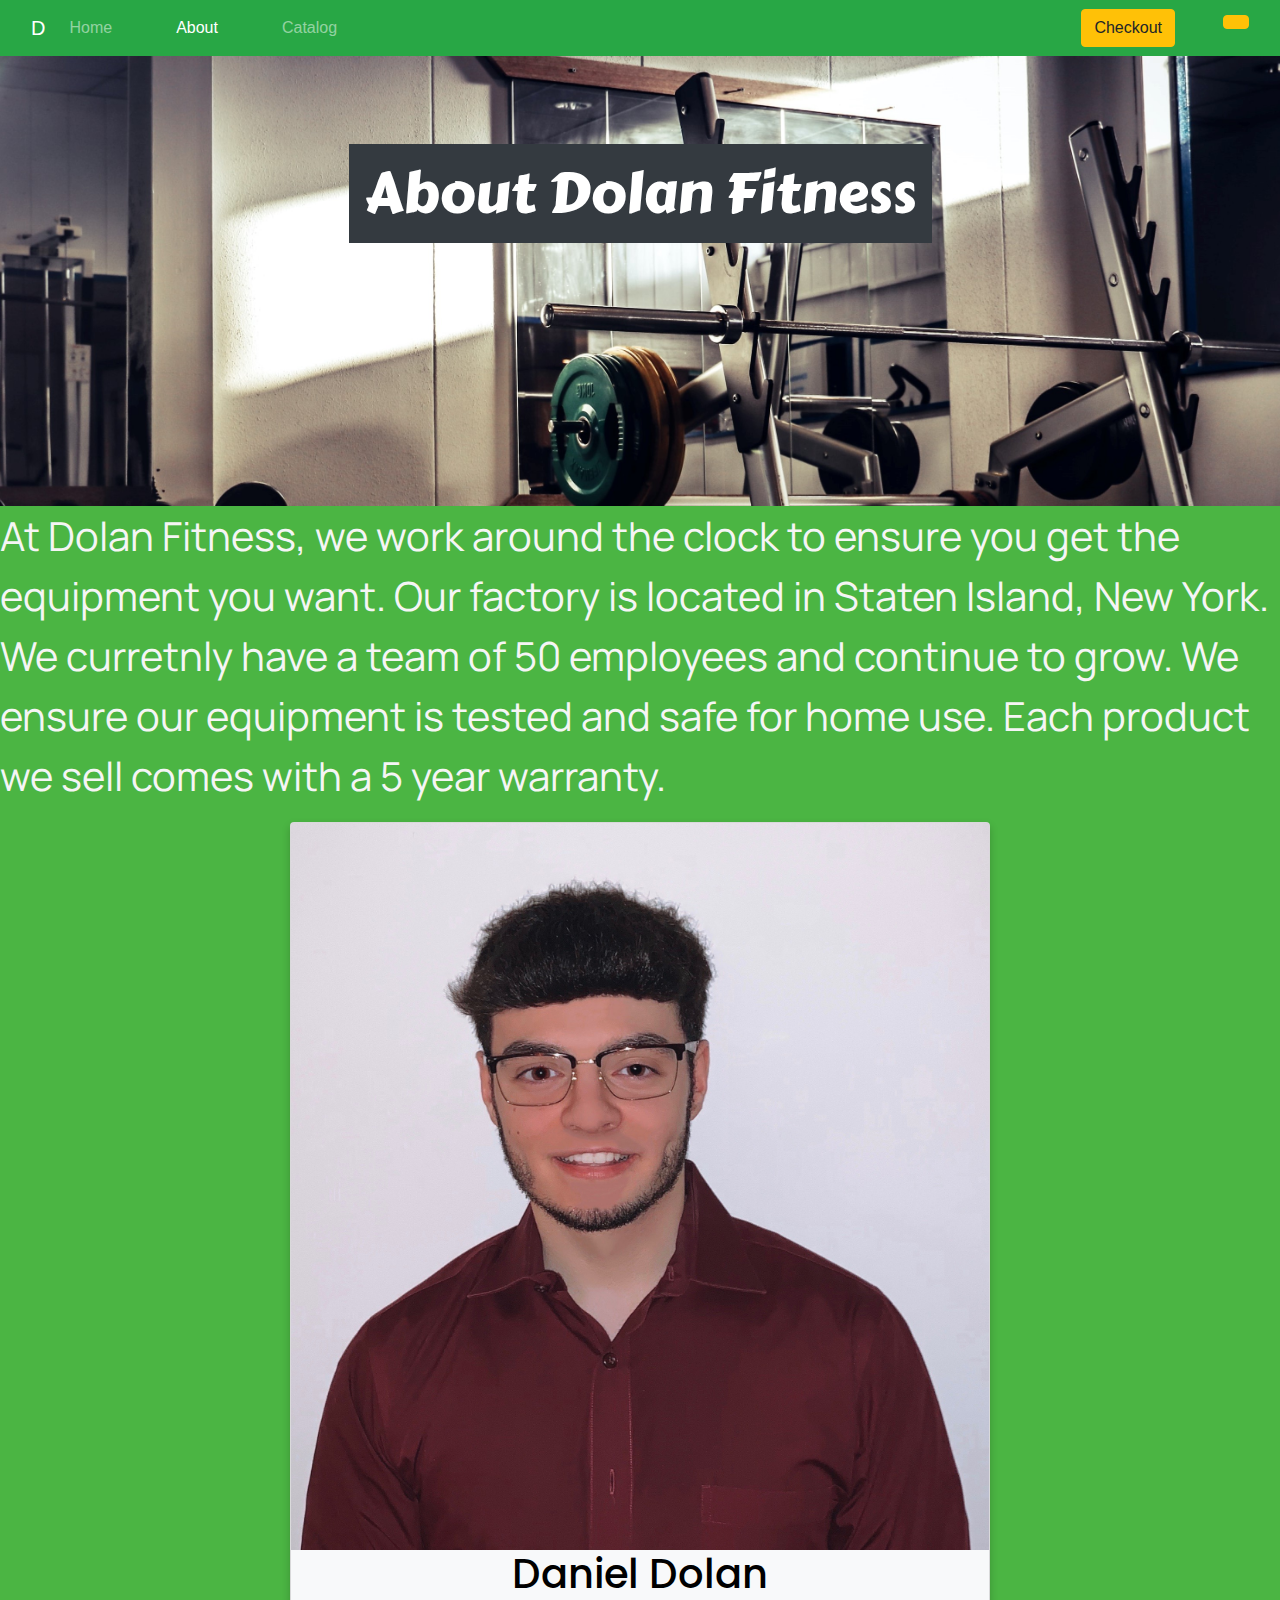
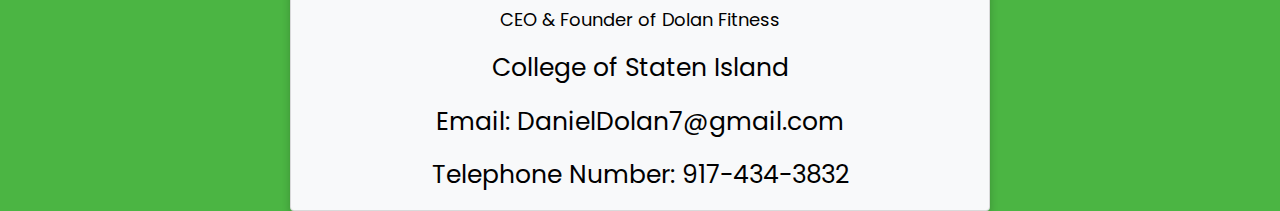
<file: about.html>
<!DOCTYPE html>
<html lang="en">
<head>
    <!-- Bootstrap CSS -->
    <link rel="stylesheet" href="https://stackpath.bootstrapcdn.com/bootstrap/4.4.1/css/bootstrap.min.css" integrity="sha384-Vkoo8x4CGsO3+Hhxv8T/Q5PaXtkKtu6ug5TOeNV6gBiFeWPGFN9MuhOf23Q9Ifjh" crossorigin="anonymous">
    <link rel="stylesheet" href="https://cdnjs.cloudflare.com/ajax/libs/font-awesome/5.13.0/css/all.min.css" integrity="sha256-h20CPZ0QyXlBuAw7A+KluUYx/3pK+c7lYEpqLTlxjYQ=" crossorigin="anonymous" />
    <link rel="stylesheet" href="https://cdnjs.cloudflare.com/ajax/libs/animate.css/3.7.2/animate.min.css">
    <link rel="stylesheet" href="css/about.css">
    <link href="https://fonts.googleapis.com/css2?family=Carter+One&family=Righteous&display=swap" rel="stylesheet">
    <link href="https://fonts.googleapis.com/css2?family=Manrope:wght@500&display=swap" rel="stylesheet">
    <link href="https://fonts.googleapis.com/css2?family=Poppins:ital@1&display=swap" rel="stylesheet">
    <title>About</title>
</head>
<body>
    <div class="container-fluid bg-success"> 
        <nav class="navbar navbar-expand-md navbar-dark">
            <button class="navbar-toggler" type="button" data-toggle="collapse" data-target="#navbarTogglerDemo03" aria-controls="navbarTogglerDemo03" aria-expanded="false" aria-label="Toggle navigation">
              <span class="navbar-toggler-icon"></span>
            </button>
            <a class="navbar-brand" href="#">D <i class="fas fa-dumbbell"></i></a>             
          
            <div class="collapse navbar-collapse  align-items-center" id="navbarTogglerDemo03">
              <ul class="navbar-nav mt-2 mt-lg-0">
                <li class="nav-item ">
                  <a class="nav-link" href="index.html">Home <span class="sr-only">(current)</span></a>
                </li>
                <li class="nav-item active ml-5 ">
                  <a class="nav-link" href="about.html">About</a>
                </li>
                <li class="nav-item ml-5">
                    <a class="nav-link" href="catalog.html">Catalog</a>
                  </li>
              </ul>
    
            </div>
            
            <div class="navbar-collapse collapse w-100 order-3 dual-collapse2">
              <ul class="navbar-nav ml-auto">
                <li class="nav-item ml-5">
                  <a class="btn btn-warning" href="checkout.html">Checkout</a>
              </li>
              <li class="nav-item ml-5">
                <a class="btn btn-warning" href="cart.html"><i class="fas fa-shopping-cart"></i></a>
            </li>
              </ul>
          </div>
          </nav>
        </div>
    
    
    <div class=" jumbotron jumbotron-fluid d-flex flex-column mb-0 align-items-center justify-content-left">
        <h1 class=" text-left m-4 display-4 bg-dark text-white d-inline-block font-weight-normal p-3"> About Dolan Fitness</h1>
      </div>
      <p id="para"> At Dolan Fitness, we work around the clock to ensure you get the equipment you want. Our factory is located in Staten Island, New York. We curretnly have a team of 50 employees and continue to grow. We ensure our equipment is tested
        and safe for home use. Each product we sell comes with a 5 year warranty.
      </p>
      <div class="card bg-light">
        <img src="images/owner.jpg" alt="Daniel Dolan Owner" style="width:100%">
        <h1>Daniel Dolan</h1>
        <p class="title">CEO & Founder of Dolan Fitness</p>
        <p>College of Staten Island</p>
        <p> Email: DanielDolan7@gmail.com</p>
        <p>Telephone Number: 917-434-3832</p>
      </div> 

    
</body>
</html>
</file>
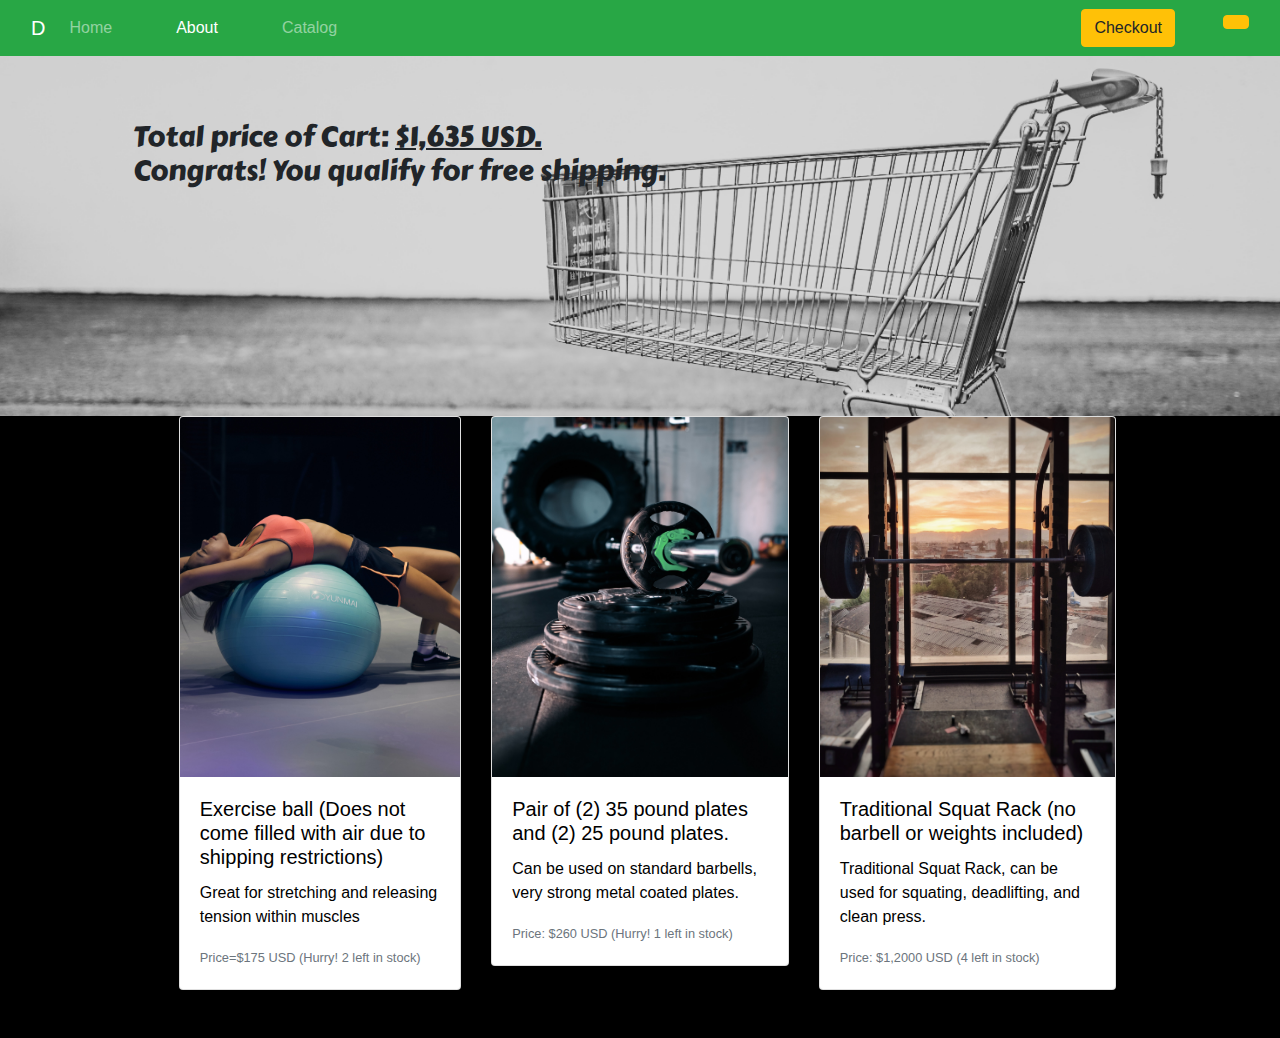
<file: cart.html>
<!DOCTYPE html>
<html lang="en">
<head>
    <!-- Bootstrap CSS -->
    <link rel="stylesheet" href="https://stackpath.bootstrapcdn.com/bootstrap/4.4.1/css/bootstrap.min.css" integrity="sha384-Vkoo8x4CGsO3+Hhxv8T/Q5PaXtkKtu6ug5TOeNV6gBiFeWPGFN9MuhOf23Q9Ifjh" crossorigin="anonymous">
    <link rel="stylesheet" href="https://cdnjs.cloudflare.com/ajax/libs/font-awesome/5.13.0/css/all.min.css" integrity="sha256-h20CPZ0QyXlBuAw7A+KluUYx/3pK+c7lYEpqLTlxjYQ=" crossorigin="anonymous" />
    <link rel="stylesheet" href="https://cdnjs.cloudflare.com/ajax/libs/animate.css/3.7.2/animate.min.css">
    <link rel="stylesheet" href="css/cart.css">
    <link href="https://fonts.googleapis.com/css2?family=Carter+One&family=Righteous&display=swap" rel="stylesheet">
    <link href="https://fonts.googleapis.com/css2?family=Manrope:wght@500&display=swap" rel="stylesheet">
    <link href="https://fonts.googleapis.com/css2?family=Poppins:ital@1&display=swap" rel="stylesheet">
    <title>Checkout</title>
</head>
<body>
    <div class="container-fluid bg-success"> 
        <nav class="navbar navbar-expand-md navbar-dark">
            <button class="navbar-toggler" type="button" data-toggle="collapse" data-target="#navbarTogglerDemo03" aria-controls="navbarTogglerDemo03" aria-expanded="false" aria-label="Toggle navigation">
              <span class="navbar-toggler-icon"></span>
            </button>
            <a class="navbar-brand" href="#">D <i class="fas fa-dumbbell"></i></a>             
          
            <div class="collapse navbar-collapse  align-items-center" id="navbarTogglerDemo03">
              <ul class="navbar-nav mt-2 mt-lg-0">
                <li class="nav-item ">
                  <a class="nav-link" href="index.html">Home <span class="sr-only">(current)</span></a>
                </li>
                <li class="nav-item active ml-5 ">
                  <a class="nav-link" href="about.html">About</a>
                </li>
                <li class="nav-item ml-5">
                    <a class="nav-link" href="catalog.html">Catalog</a>
                  </li>
              </ul>
    
            </div>
            
            <div class="navbar-collapse collapse w-100 order-3 dual-collapse2">
              <ul class="navbar-nav ml-auto">
                <li class="nav-item ml-5">
                  <a class="btn btn-warning" href="checkout.html">Checkout</a>
              </li>
              <li class="nav-item ml-5">
                <a class="btn btn-warning" href="cart.html"><i class="fas fa-shopping-cart"></i></a>
            </li>
              </ul>
          </div>
          </nav>
        </div>
    
    <div id="body2">
    <div class=" jumbotron jumbotron-fluid d-flex flex-column mb-0 align-items-center justify-content-left">
      <div class="container">
        <div class="row">
            <div class="col-lg-6 ml-5">
              <h3 class='animated bounce infinite slow'>Total price of Cart: <u>$1,635 USD.</u> Congrats! You qualify for free shipping.</h3>
            </div>
        </div>
      </div>

    </div>

      <div class="card-deck justify-content-center">
      <div class='col-sm-6 col-lg-3 col-md-3'>
        <div class="card mr-0">
          <img class="card-img-top" src="images/yoga.jpg" alt="Exercise ball">
          <div class="card-body">
            <h5 class="card-title">Exercise ball (Does not come filled with air due to shipping restrictions)</h5>
            <p class="card-text">Great for stretching and releasing tension within muscles</p>
            <p class="card-text"><small class="text-muted">Price=$175 USD (Hurry! 2 left in stock)</small></p>
          </div>
        </div>
      </div>

      <div class='col-lg-3 col-md-3 col-sm-3'>
        <div class="card mr-0 ml-0">
            <img class="card-img-top" src="images/stackofplates.jpg" alt="Regular Squat Rack">
            <div class="card-body">
              <h5 class="card-title">Pair of (2) 35 pound plates and (2) 25 pound plates.</h5>
              <p class="card-text">Can be used on standard barbells, very strong metal coated plates.</p>
              <p class="card-text"><small class="text-muted">Price: $260 USD (Hurry! 1 left in stock)</small></p>
            </div>
          </div>
        </div>

        <div class='col-lg-3 col-md-3 col-sm-3'>
          <div class="card mr-0 ml-0">
            <img class="card-img-top" src="images/squatrack.jpg" alt="Traditional Squat Rack">
            <div class="card-body">
              <h5 class="card-title">Traditional Squat Rack (no barbell or weights included)</h5>
              <p class="card-text">Traditional Squat Rack, can be used for squating, deadlifting, and clean press.</p>
              <p class="card-text"><small class="text-muted">Price: $1,2000 USD (4 left in stock)</small></p>
            </div>
          </div>
        </div>
    </div>


    <br>
    <br>

    </div>

  </html>
</file>
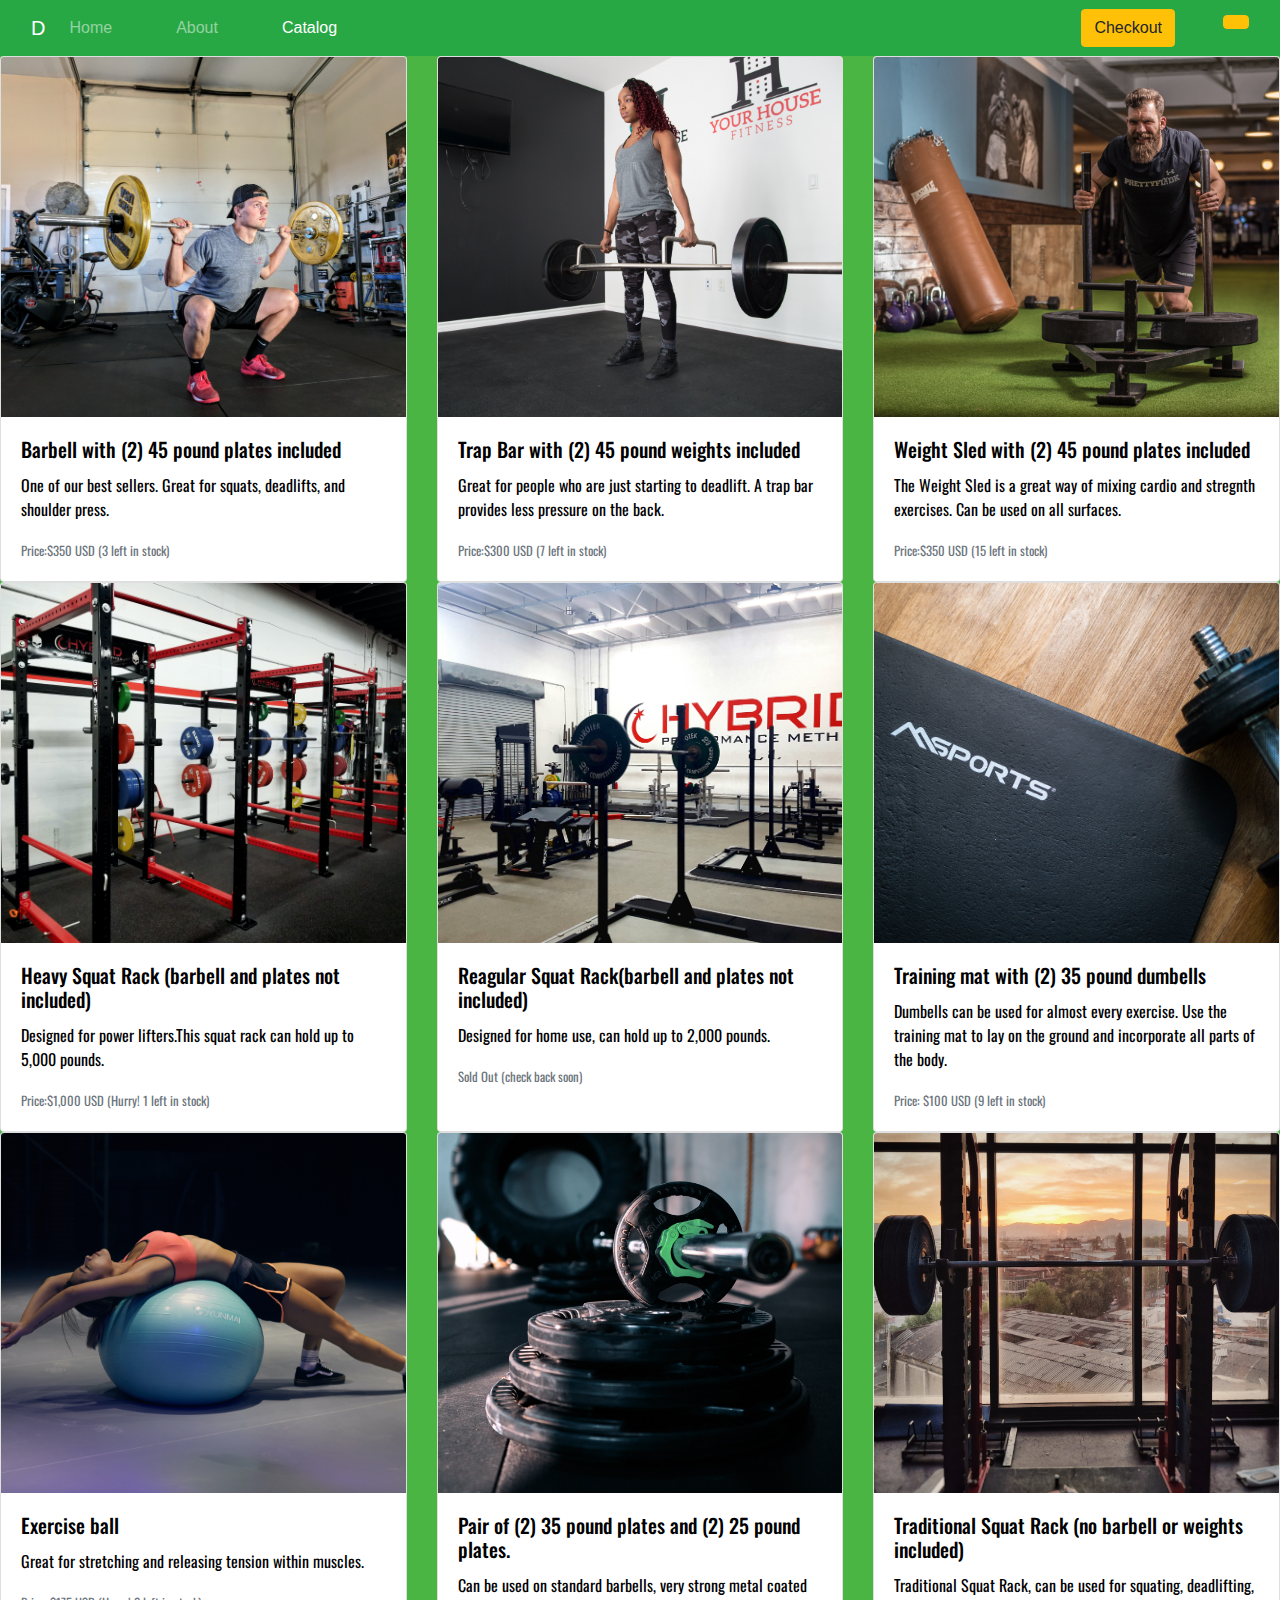
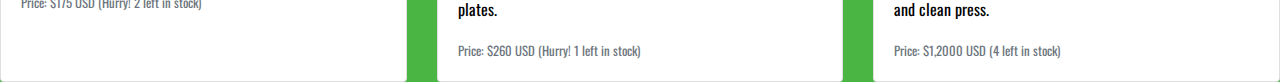
<file: catalog.html>
<!DOCTYPE html> 
<html lang="en">
  <head>
    
    <!-- Bootstrap CSS -->
    <link rel="stylesheet" href="https://stackpath.bootstrapcdn.com/bootstrap/4.4.1/css/bootstrap.min.css" integrity="sha384-Vkoo8x4CGsO3+Hhxv8T/Q5PaXtkKtu6ug5TOeNV6gBiFeWPGFN9MuhOf23Q9Ifjh" crossorigin="anonymous">
    <link rel="stylesheet" href="https://cdnjs.cloudflare.com/ajax/libs/font-awesome/5.13.0/css/all.min.css" integrity="sha256-h20CPZ0QyXlBuAw7A+KluUYx/3pK+c7lYEpqLTlxjYQ=" crossorigin="anonymous" />
    <link rel="stylesheet" href="https://cdnjs.cloudflare.com/ajax/libs/animate.css/3.7.2/animate.min.css">
    <link href="https://fonts.googleapis.com/css2?family=Oswald:wght@500&display=swap" rel="stylesheet">
    <link rel="stylesheet" href="css/catalog.css">
    <link href="https://fonts.googleapis.com/css2?family=Carter+One&family=Righteous&display=swap" rel="stylesheet">
    <title>Dolan Fitness</title>
  </head>
  <body>
    <div class="container-fluid bg-success"> 
        <nav class="navbar navbar-expand-md navbar-dark">
            <button class="navbar-toggler" type="button" data-toggle="collapse" data-target="#navbarTogglerDemo03" aria-controls="navbarTogglerDemo03" aria-expanded="false" aria-label="Toggle navigation">
              <span class="navbar-toggler-icon"></span>
            </button>
            <a class="navbar-brand" href="#">D <i class="fas fa-dumbbell"></i></a>             
          
            <div class="collapse navbar-collapse  align-items-center" id="navbarTogglerDemo03">
              <ul class="navbar-nav mt-2 mt-lg-0">
                <li class="nav-item ">
                  <a class="nav-link" href="index.html">Home <span class="sr-only">(current)</span></a>
                </li>
                <li class="nav-item ml-5 ">
                  <a class="nav-link" href="about.html">About</a>
                </li>
                <li class="nav-item active ml-5">
                    <a class="nav-link" href="catalog.html">Catalog</a>
                  </li>
              </ul>
    
            </div>
            
            <div class="navbar-collapse collapse w-100 order-3 dual-collapse2">
              <ul class="navbar-nav ml-auto">
                <li class="nav-item ml-5">
                  <a class="btn btn-warning" href="checkout.html">Checkout</a>
              </li>
              <li class="nav-item ml-5">
                <a href="cart.html" class="btn btn-warning" ><i class="fas fa-shopping-cart"></i></a>
            </li>
              </ul>
          </div>
          </nav>
        </div>
        <div class="card-deck">
            <div class="card">
              <img class="card-img-top" src="images/squatbar.jpg" alt="Barbell with weights">
              <div class="card-body">
                <h5 class="card-title">Barbell with (2) 45 pound plates included</h5>
                <p class="card-text">One of our best sellers. Great for squats, deadlifts, and shoulder press.</p>
                <p class="card-text"><small class="text-muted">Price:$350 USD (3 left in stock)</small></p>
              </div>
            </div>
            <div class="card">
              <img class="card-img-top" src="images/trapbar.jpg" alt="Trap Bar">
              <div class="card-body">
                <h5 class="card-title">Trap Bar with (2) 45 pound weights included</h5>
                <p class="card-text">Great for people who are just starting to deadlift. A trap bar provides less pressure on the back.</p>
                <p class="card-text"><small class="text-muted">Price:$300 USD (7 left in stock)</small></p>
              </div>
            </div>
            <div class="card">
              <img class="card-img-top" src="images/sled.jpg" alt="Weight Sled">
              <div class="card-body">
                <h5 class="card-title">Weight Sled with (2) 45 pound plates included</h5>
                <p class="card-text">The Weight Sled is a great way of mixing cardio and stregnth exercises. Can be used on all surfaces.</p>
                <p class="card-text"><small class="text-muted">Price:$350 USD (15 left in stock)</small></p>
              </div>
            </div>
          </div>
          <div class="card-deck">
            <div class="card">
              <img class="card-img-top" src="images/heavysquatrack.jpg" alt="Heavy Squat Rack">
              <div class="card-body">
                <h5 class="card-title">Heavy Squat Rack (barbell and plates not included)</h5>
                <p class="card-text">Designed for power lifters.This squat rack can hold up to 5,000 pounds.</p>
                <p class="card-text"><small class="text-muted">Price:$1,000 USD (Hurry! 1 left in stock)</small></p>
              </div>
            </div>
            <div class="card">
              <img class="card-img-top" src="images/simplesquatrack.jpg" alt="Regular Squat Rack">
              <div class="card-body">
                <h5 class="card-title">Reagular Squat Rack(barbell and plates not included)</h5>
                <p class="card-text">Designed for home use, can hold up to 2,000 pounds.</p>
                <p class="card-text"><small class="text-muted">Sold Out (check back soon)</small></p>
              </div>
            </div>
            <div class="card">
              <img class="card-img-top" src="images/dumbellandmatt.jpg" alt="Dumbell with mat">
              <div class="card-body">
                <h5 class="card-title">Training mat with (2) 35 pound dumbells</h5>
                <p class="card-text">Dumbells can be used for almost every exercise. Use the training mat to lay on the ground and incorporate all parts of the body.</p>
                <p class="card-text"><small class="text-muted">Price: $100 USD (9 left in stock)</small></p>
              </div>
            </div>
          </div>
          <div class="card-deck">
            <div class="card">
              <img class="card-img-top" src="images/yoga.jpg" alt="Exercise ball">
              <div class="card-body">
                <h5 class="card-title">Exercise ball</h5>
                <p class="card-text">Great for stretching and releasing tension within muscles.</p>
                <p class="card-text"><small class="text-muted">Price: $175 USD (Hurry! 2 left in stock)</small></p>
              </div>
            </div>
            <div class="card">
              <img class="card-img-top" src="images/stackofplates.jpg" alt="Regular Squat Rack">
              <div class="card-body">
                <h5 class="card-title">Pair of (2) 35 pound plates and (2) 25 pound plates.</h5>
                <p class="card-text">Can be used on standard barbells, very strong metal coated plates.</p>
                <p class="card-text"><small class="text-muted">Price: $260 USD (Hurry! 1 left in stock)</small></p>
              </div>
            </div>
            <div class="card">
              <img class="card-img-top" src="images/squatrack.jpg" alt="Traditional Squat Rack">
              <div class="card-body">
                <h5 class="card-title">Traditional Squat Rack (no barbell or weights included)</h5>
                <p class="card-text">Traditional Squat Rack, can be used for squating, deadlifting, and clean press.</p>
                <p class="card-text"><small class="text-muted">Price: $1,2000 USD (4 left in stock)</small></p>
              </div>
            </div>
          </div>
    
 


</body>
</file>
<file: css/about.css>
.jumbotron{
    height:50vh;
    background:url(../images/aboutheroupdated.jpg);
    background-size:cover;
    font-family: 'Carter One', cursive;
}
body {
    background-color:#4BB543;
    color:whitesmoke;
  }
.column {
    float: left;
    width: 33.3%;
    margin-bottom: 16px;
    padding: 0 8px;
  }
  
  .card {
    box-shadow: 0 4px 8px 0 rgba(0, 0, 0, 0.2);
    max-width: 700px;
    margin: auto;
    color: black;
    text-align: center;
    font-size: 25px;
    font-family: 'Poppins', sans-serif;
  }
  #para{
    font-family: 'Manrope', sans-serif;
    font-size: 40px;
  }
  
  .title {
    color:black;
    font-size: 18px;
  }
</file>
<file: css/cart.css>
.jumbotron{
    height:40vh;
    background:url(../images/cart.jpg);
    background-size:cover;
    font-family: 'Carter One', cursive;
}
.card-img-top {
    width: 100%;
    height: 40vh;
    object-fit: cover;
    color:black;
    }
    .card-text{
        color: black;
        font-family: 'Oswald', sans-serif;
    }
    .card-title{
        color: black;
        font-family: 'Oswald', sans-serif;
    }
    #body2{
        background-color: black;
    }

    body{
        overflow-x: hidden;
    }
</file>
<file: css/catalog.css>
body {
    background-color:#4BB543;
    color:whitesmoke;
  }
.card-img-top {
    width: 100%;
    height: 40vh;
    object-fit: cover;
    color:black;
    }
    .card-text{
        color: black;
        font-family: 'Oswald', sans-serif;
    }
    .card-title{
        color: black;
        font-family: 'Oswald', sans-serif;
    }
</file>
